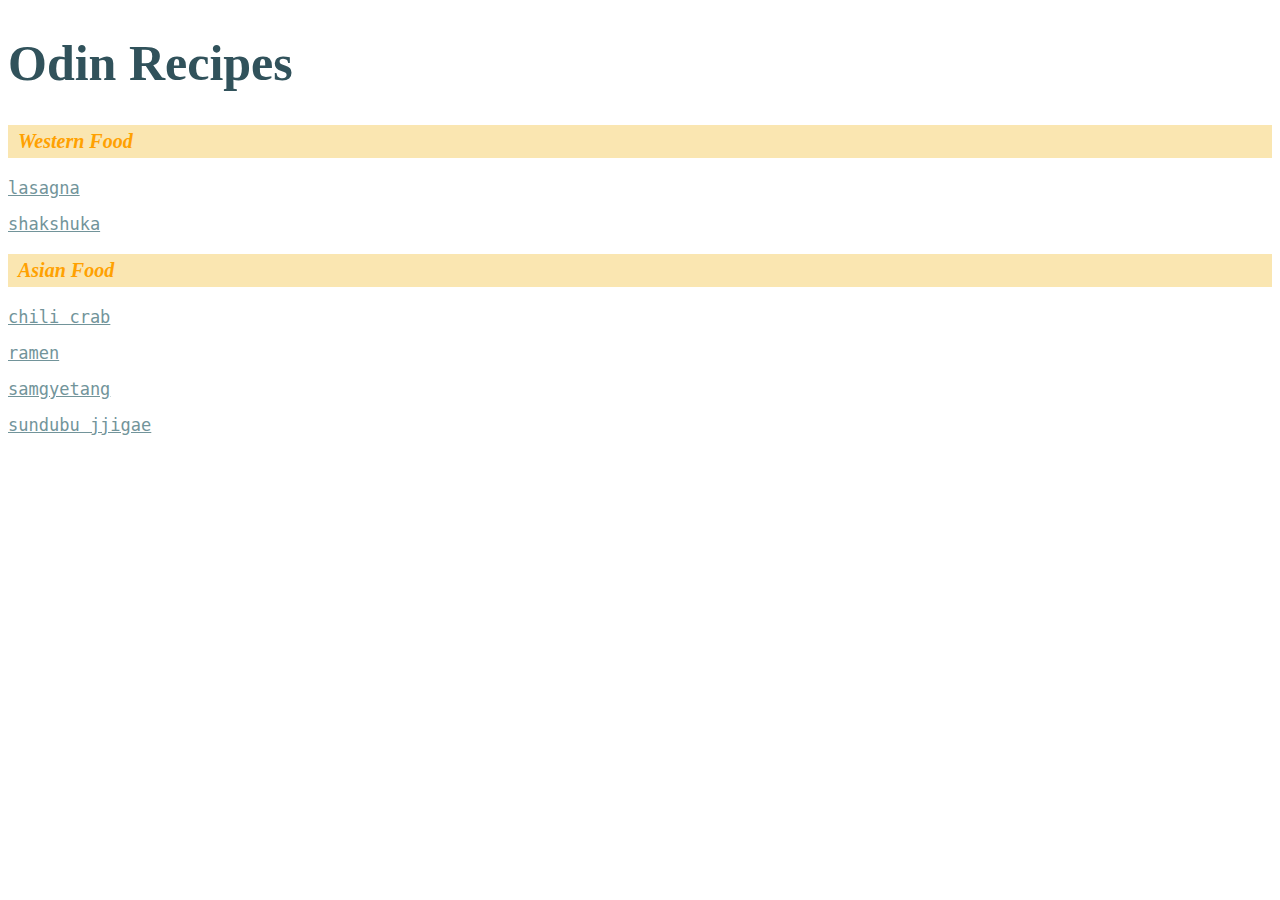
<file: index.html>
<!DOCTYPE html>
<html lang="en">
<head>
  <meta charset="UTF-8">
  <meta name="viewport" content="width=device-width, initial-scale=1.0">
  <link rel="stylesheet" href="style.css">
  <title>Homepage</title>
</head>
<body>
  <h1 class="header">Odin Recipes</h1>

  <h3 class="region">Western Food</h3>
  <p><a href="recipes/lasagna.html">lasagna</a></p>
  <p><a href="recipes/shakshuka.html">shakshuka</a></p>

  <h3 class="region">Asian Food</h3>
  <p><a href="recipes/chili-crab.html">chili crab</a></p>
  <p><a href="recipes/ramen.html">ramen</a></p>
  <p><a href="recipes/samgyetang.html">samgyetang</a></p>
  <p><a href="recipes/sundubu-jjigae.html">sundubu jjigae</a></p>
</body>
</html>
</file>
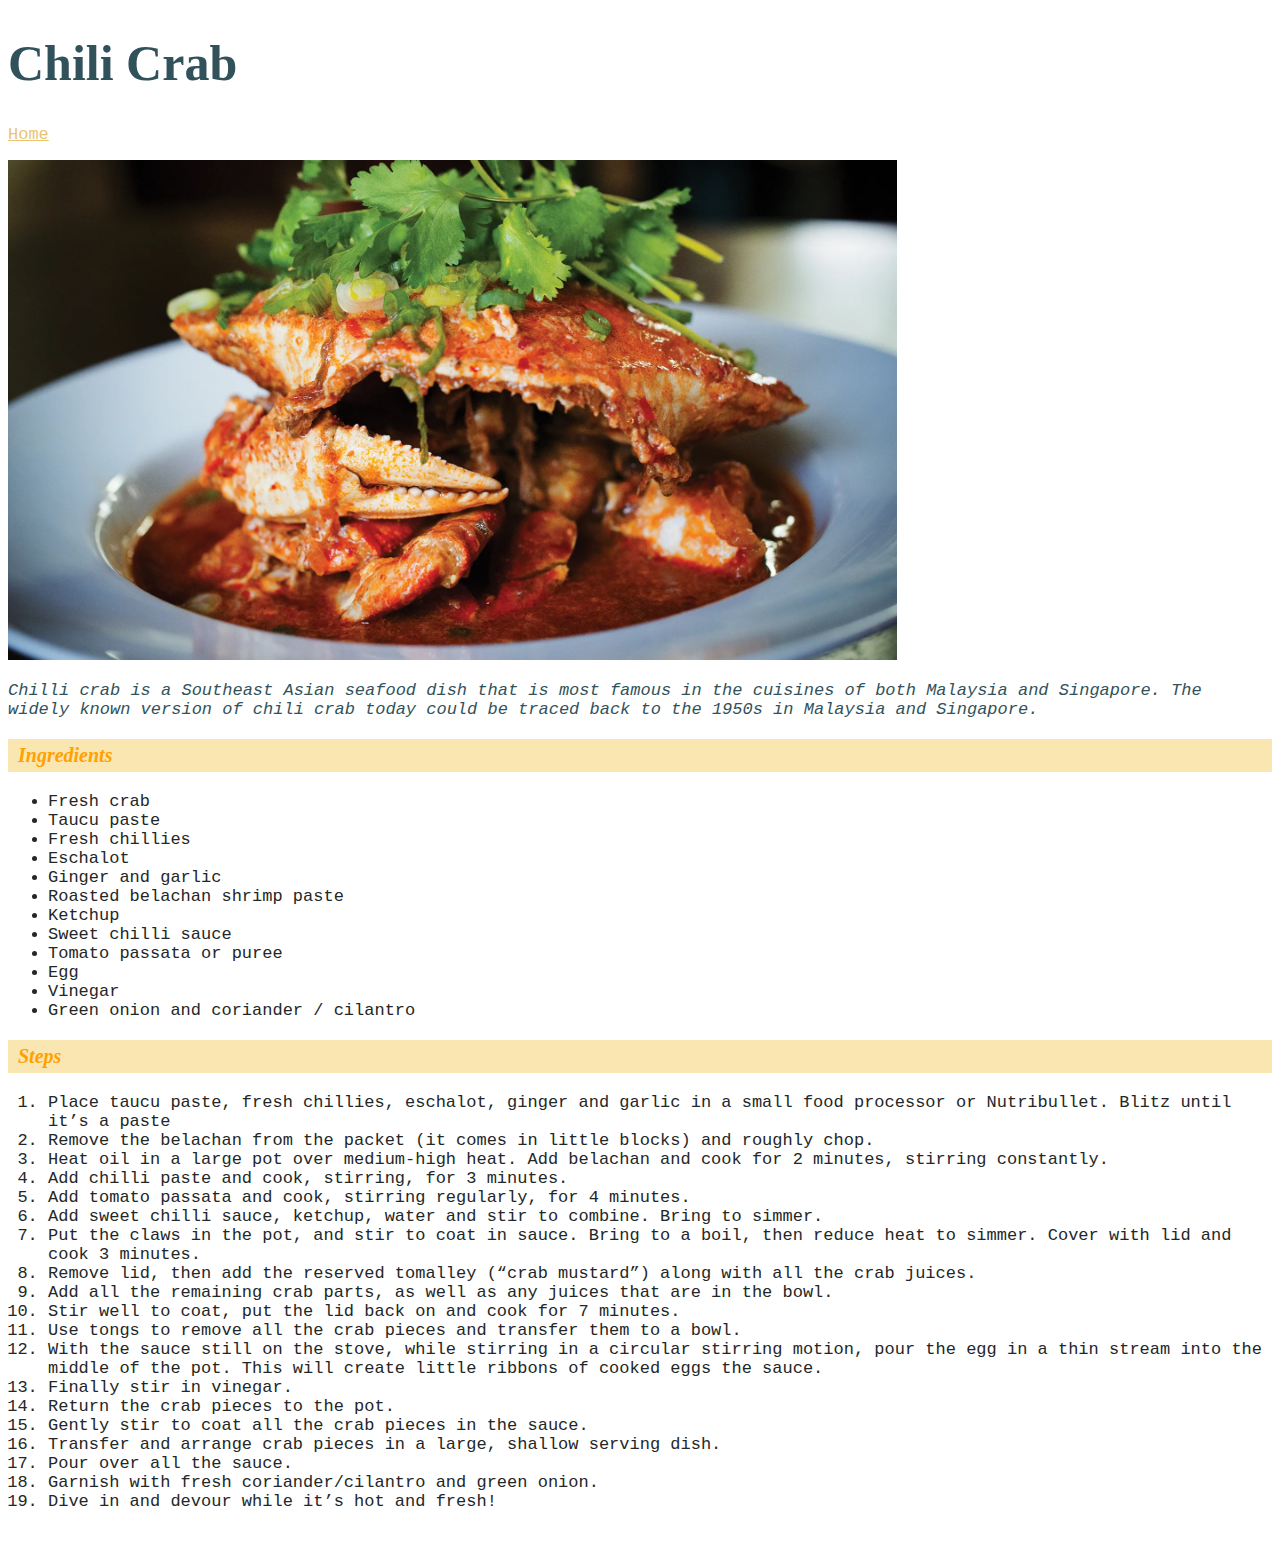
<file: recipes/chili-crab.html>
<!DOCTYPE html>
<html lang="en">
<head>
  <meta charset="UTF-8">
  <meta name="viewport" content="width=device-width, initial-scale=1.0">
  <link rel="stylesheet" href="style.css">
  <title>chili-crab</title>
</head>
<body>
  <h1 class="header">Chili Crab</h1>
  <p><a href="../index.html">Home</a></p>
  <img src="./imgs/chili-crab-2000x1125.webp" alt="image of chili crab" height="500" width="889">
  
  <p class="desc"><em>Chilli crab is a Southeast Asian seafood dish that is most famous in the cuisines of both Malaysia and Singapore. The widely known version of chili crab today could be traced back to the 1950s in Malaysia and Singapore.</em></p>

  <h3 class="section">Ingredients</h3>
  <ul>
    <li>Fresh crab</li>
    <li>Taucu paste</li>
    <li>Fresh chillies</li>
    <li>Eschalot</li>
    <li>Ginger and garlic</li>
    <li>Roasted belachan shrimp paste</li>
    <li>Ketchup</li>
    <li>Sweet chilli sauce</li>
    <li>Tomato passata or puree</li>
    <li>Egg</li>
    <li>Vinegar</li>
    <li>Green onion and coriander / cilantro</li>
  </ul>

  <h3 class="section">Steps</h3>
  <ol>
    <li>Place taucu paste, fresh chillies, eschalot, ginger and garlic in a small food processor or Nutribullet. Blitz until it’s a paste</li>
    <li>Remove the belachan from the packet (it comes in little blocks) and roughly chop.</li>
    <li>Heat oil in a large pot over medium-high heat. Add belachan and cook for 2 minutes, stirring constantly.</li>
    <li>Add chilli paste and cook, stirring, for 3 minutes.</li>
    <li>Add tomato passata and cook, stirring regularly, for 4 minutes.</li>
    <li>Add sweet chilli sauce, ketchup, water and stir to combine. Bring to simmer.</li>
    <li>Put the claws in the pot, and stir to coat in sauce. Bring to a boil, then reduce heat to simmer. Cover with lid and cook 3 minutes.</li>
    <li>Remove lid, then add the reserved tomalley (“crab mustard”) along with all the crab juices.</li>
    <li>Add all the remaining crab parts, as well as any juices that are in the bowl.</li>
    <li>Stir well to coat, put the lid back on and cook for 7 minutes.</li>
    <li>Use tongs to remove all the crab pieces and transfer them to a bowl.</li>
    <li>With the sauce still on the stove, while stirring in a circular stirring motion, pour the egg in a thin stream into the middle of the pot. This will create little ribbons of cooked eggs the sauce.</li>
    <li>Finally stir in vinegar.</li>
    <li>Return the crab pieces to the pot.</li>
    <li>Gently stir to coat all the crab pieces in the sauce.</li>
    <li>Transfer and arrange crab pieces in a large, shallow serving dish.</li>
    <li>Pour over all the sauce.</li>
    <li>Garnish with fresh coriander/cilantro and green onion.</li>
    <li>Dive in and devour while it’s hot and fresh!</li>
  </ol>
</body>
</html>
</file>
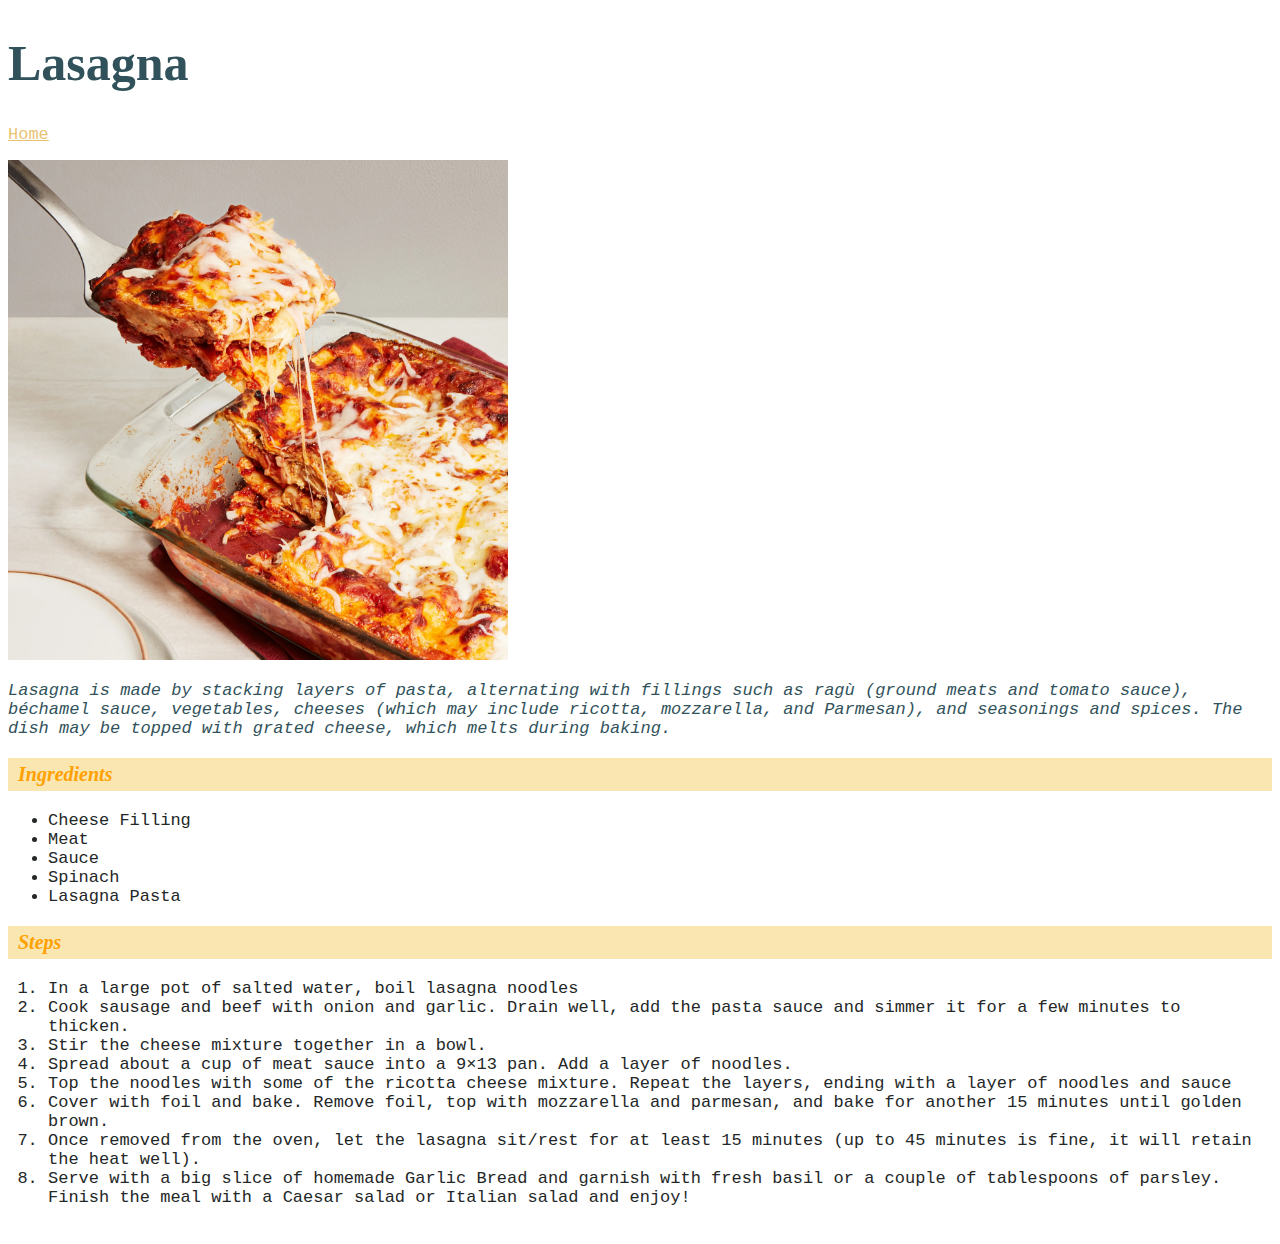
<file: recipes/lasagna.html>
<!DOCTYPE html>
<html lang="en">
<head>
  <meta charset="UTF-8">
  <meta name="viewport" content="width=device-width, initial-scale=1.0">
  <link rel="stylesheet" href="style.css">
  <title>lasagna</title>
</head>
<body>
  <h1 class="header">Lasagna</h1>
  <p><a href="../index.html">Home</a></p>
  <img src="./imgs/lasagna-2900x2900.webp" alt="image of lasagna" height="500" width="500">
  
  <p class="desc"><em>Lasagna is made by stacking layers of pasta, alternating with fillings such as ragù (ground meats and tomato sauce), béchamel sauce, vegetables, cheeses (which may include ricotta, mozzarella, and Parmesan), and seasonings and spices. The dish may be topped with grated cheese, which melts during baking.</em></p>

  <h3 class="section">Ingredients</h3>
  <ul>
    <li>Cheese Filling</li>
    <li>Meat</li>
    <li>Sauce</li>
    <li>Spinach</li>
    <li>Lasagna Pasta</li>
  </ul>

  <h3 class="section">Steps</h3>
  <ol>
    <li>In a large pot of salted water, boil lasagna noodles</li>
    <li>Cook sausage and beef with onion and garlic. Drain well, add the pasta sauce and simmer it for a few minutes to thicken.</li>
    <li>Stir the cheese mixture together in a bowl.</li>
    <li>Spread about a cup of meat sauce into a 9×13 pan. Add a layer of noodles.</li>
    <li>Top the noodles with some of the ricotta cheese mixture. Repeat the layers, ending with a layer of noodles and sauce</li>
    <li>Cover with foil and bake. Remove foil, top with mozzarella and parmesan, and bake for another 15 minutes until golden brown.</li>
    <li>Once removed from the oven, let the lasagna sit/rest for at least 15 minutes (up to 45 minutes is fine, it will retain the heat well).</li>
    <li>Serve with a big slice of homemade Garlic Bread and garnish with fresh basil or a couple of tablespoons of parsley. Finish the meal with a Caesar salad or Italian salad and enjoy!</li>
  </ol>
</body>
</html>
</file>
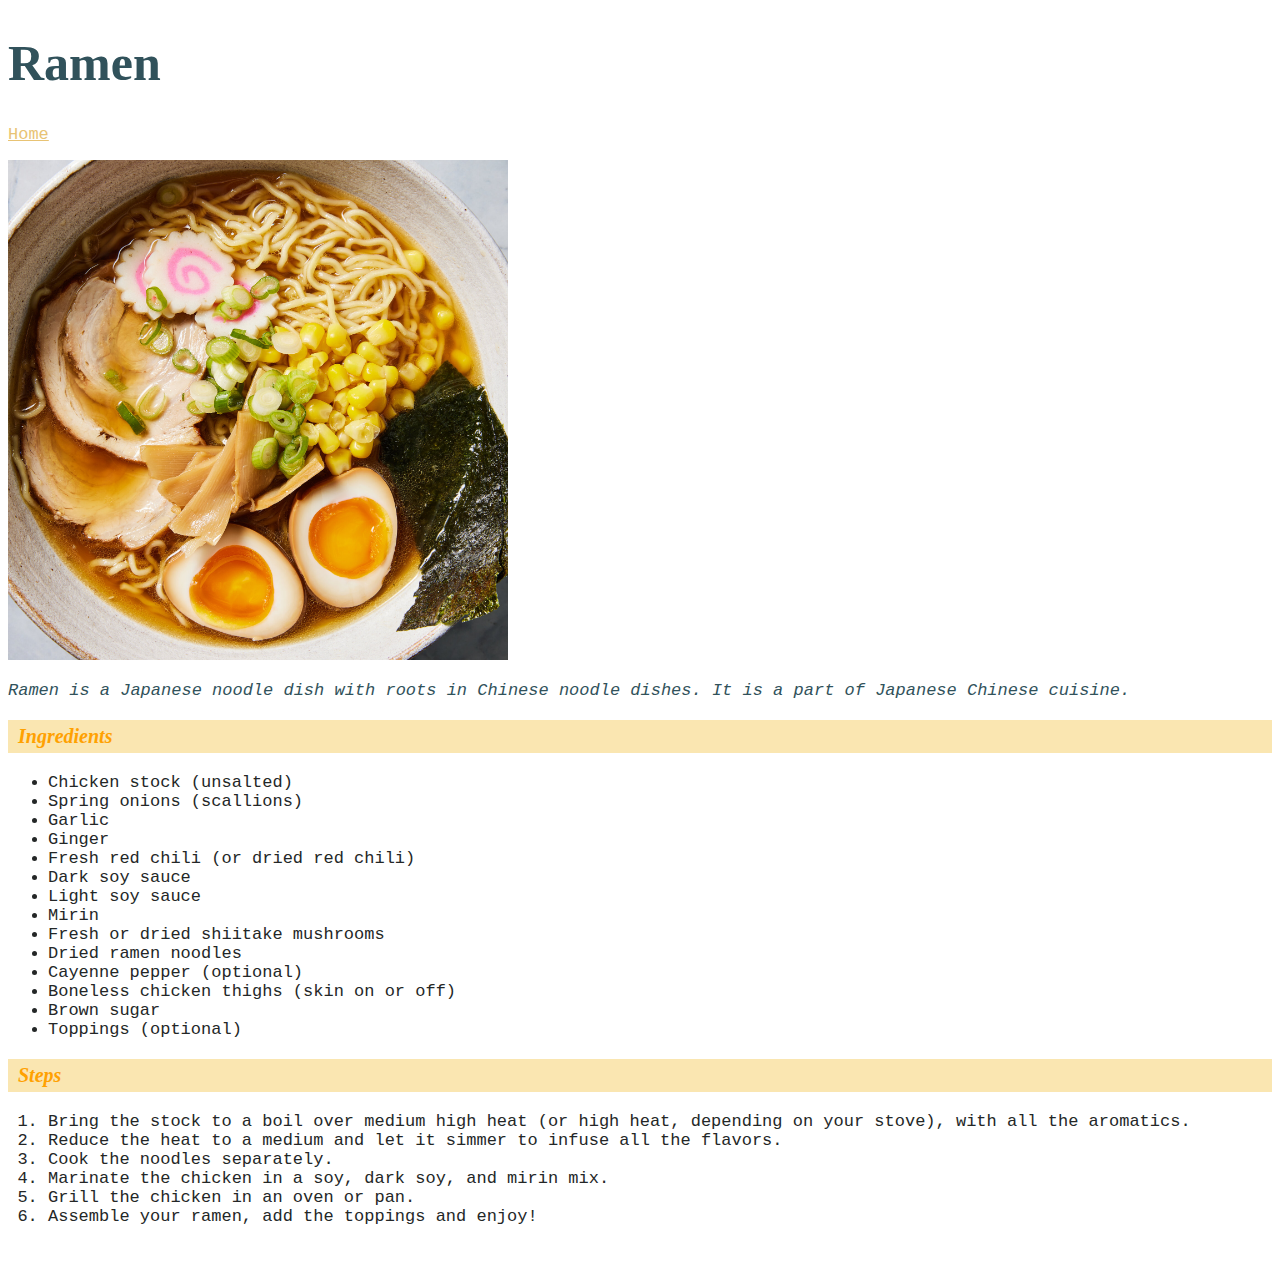
<file: recipes/ramen.html>
<!DOCTYPE html>
<html lang="en">
<head>
  <meta charset="UTF-8">
  <meta name="viewport" content="width=device-width, initial-scale=1.0">
  <link rel="stylesheet" href="style.css">
  <title>ramen</title>
</head>
<body>
  <h1 class="header">Ramen</h1>
  <p><a href="../index.html">Home</a></p>
  <img src="./imgs/ramen-1800x1801.jpg" alt="image of ramen" height="500" width="500">

  <p class="desc"><em>Ramen is a Japanese noodle dish with roots in Chinese noodle dishes. It is a part of Japanese Chinese cuisine.</em></p>
  
  <h3 class="section">Ingredients</h3>
  <ul>
    <li>Chicken stock (unsalted)</li>
    <li>Spring onions (scallions)</li>
    <li>Garlic</li>
    <li>Ginger</li>
    <li>Fresh red chili (or dried red chili)</li>
    <li>Dark soy sauce</li>
    <li>Light soy sauce</li>
    <li>Mirin</li>
    <li>Fresh or dried shiitake mushrooms</li>
    <li>Dried ramen noodles</li>
    <li>Cayenne pepper (optional)</li>
    <li>Boneless chicken thighs (skin on or off)</li>
    <li>Brown sugar</li>
    <li>Toppings (optional)</li>
  </ul>

  <h3 class="section">Steps</h3>
  <ol>
    <li>Bring the stock to a boil over medium high heat (or high heat, depending on your stove), with all the aromatics.</li>
    <li>Reduce the heat to a medium and let it simmer to infuse all the flavors.</li>
    <li>Cook the noodles separately.</li>
    <li>Marinate the chicken in a soy, dark soy, and mirin mix.</li>
    <li>Grill the chicken in an oven or pan.</li>
    <li>Assemble your ramen, add the toppings and enjoy!</li>
  </ol>
</body>
</html>
</file>
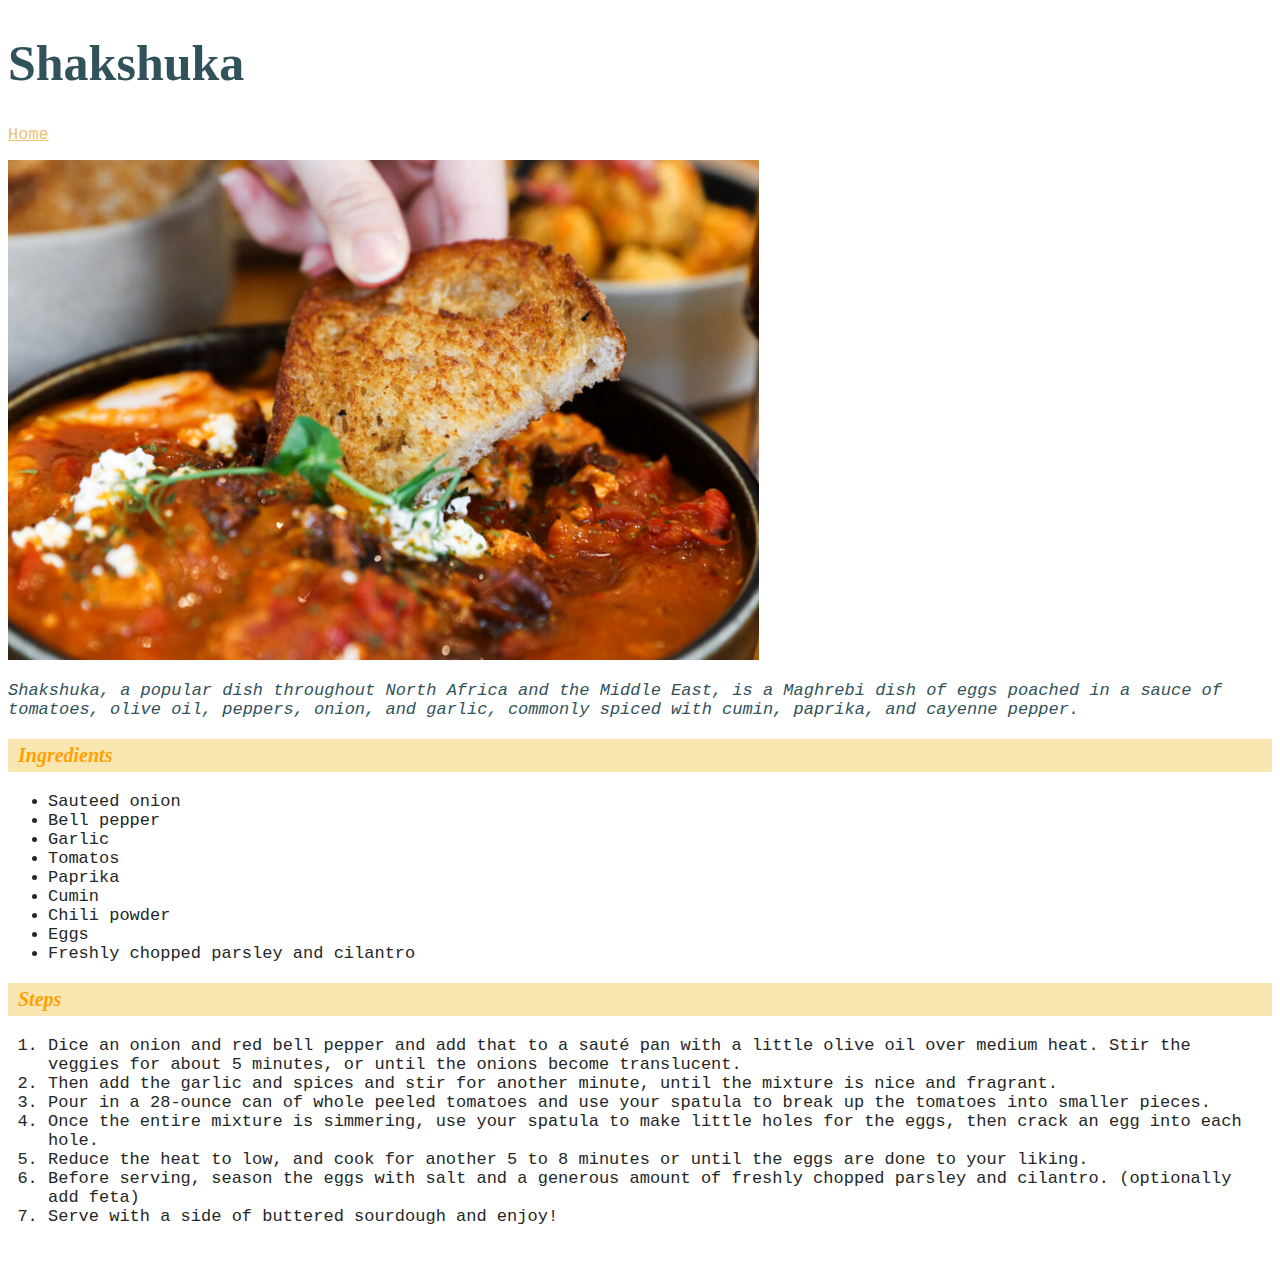
<file: recipes/shakshuka.html>
<!DOCTYPE html>
<html lang="en">
<head>
  <meta charset="UTF-8">
  <meta name="viewport" content="width=device-width, initial-scale=1.0">
  <link rel="stylesheet" href="style.css">
  <title>shakshuka</title>
</head>
<body>
  <h1 class="header">Shakshuka</h1>
  <p><a href="../index.html">Home</a></p>
  <img src="./imgs/shakshuka-1024x682.jpg" alt="image of shakshuka" height="500" width="751">
 
  <p class="desc"><em>Shakshuka, a popular dish throughout North Africa and the Middle East, is a Maghrebi dish of eggs poached in a sauce of tomatoes, olive oil, peppers, onion, and garlic, commonly spiced with cumin, paprika, and cayenne pepper.</em></p>

  <h3 class="section">Ingredients</h3>
  <ul>
    <li>Sauteed onion</li>
    <li>Bell pepper</li>
    <li>Garlic</li>
    <li>Tomatos</li>
    <li>Paprika</li>
    <li>Cumin</li>
    <li>Chili powder</li>
    <li>Eggs</li>
    <li>Freshly chopped parsley and cilantro</li>
  </ul>

  <h3 class="section">Steps</h3>
  <ol>
    <li>Dice an onion and red bell pepper and add that to a sauté pan with a little olive oil over medium heat. Stir the veggies for about 5 minutes, or until the onions become translucent.</li>
    <li>Then add the garlic and spices and stir for another minute, until the mixture is nice and fragrant.</li>
    <li>Pour in a 28-ounce can of whole peeled tomatoes and use your spatula to break up the tomatoes into smaller pieces.</li>
    <li>Once the entire mixture is simmering, use your spatula to make little holes for the eggs, then crack an egg into each hole.</li>
    <li>Reduce the heat to low, and cook for another 5 to 8 minutes or until the eggs are done to your liking.</li>
    <li>Before serving, season the eggs with salt and a generous amount of freshly chopped parsley and cilantro. (optionally add feta)</li>
    <li>Serve with a side of buttered sourdough and enjoy!</li>
  </ol>
</body>
</html>
</file>
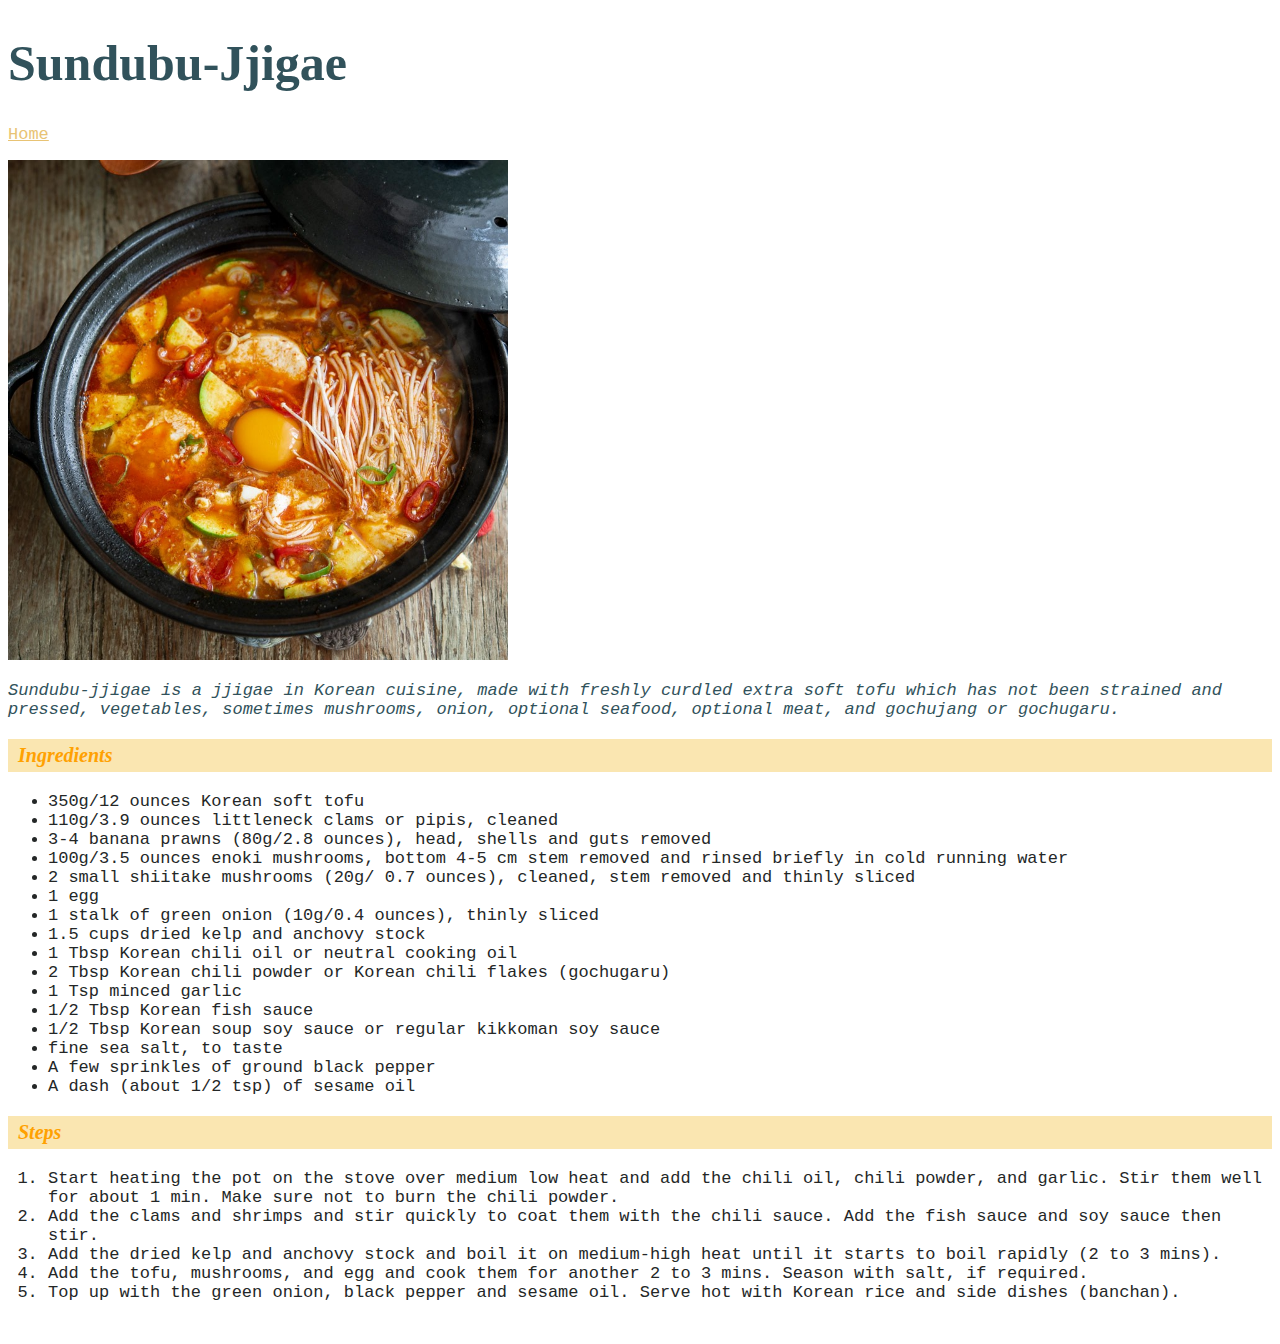
<file: recipes/sundubu-jjigae.html>
<!DOCTYPE html>
<html lang="en">
<head>
  <meta charset="UTF-8">
  <meta name="viewport" content="width=device-width, initial-scale=1.0">
  <link rel="stylesheet" href="style.css">
  <title>Sundubu-jjigae</title>
</head>
<body>
  <h1 class="header">Sundubu-Jjigae</h1>
  <p><a href="../index.html">Home</a></p>
  <img src="./imgs/sundubu-jjigae-800x800.jpg" alt="image of ramen" height="500" width="500">

  <p class="desc"><em>Sundubu-jjigae is a jjigae in Korean cuisine, made with freshly curdled extra soft tofu which has not been strained and pressed, vegetables, sometimes mushrooms, onion, optional seafood, optional meat, and gochujang or gochugaru.</em></p>
  
  <h3 class=section>Ingredients</h3>
  <ul>
    <li>350g/12 ounces Korean soft tofu</li>
    <li>110g/3.9 ounces littleneck clams or pipis, cleaned</li>
    <li>3-4 banana prawns (80g/2.8 ounces), head, shells and guts removed</li>
    <li>100g/3.5 ounces enoki mushrooms, bottom 4-5 cm stem removed and rinsed briefly in cold running water</li>
    <li>2 small shiitake mushrooms (20g/ 0.7 ounces), cleaned, stem removed and thinly sliced</li>
    <li>1 egg</li>
    <li>1 stalk of green onion (10g/0.4 ounces), thinly sliced</li>
    <li>1.5 cups dried kelp and anchovy stock</li>
    <li>1 Tbsp Korean chili oil or neutral cooking oil</li>
    <li>2 Tbsp Korean chili powder or Korean chili flakes (gochugaru)</li>
    <li>1 Tsp minced garlic</li>
    <li>1/2 Tbsp Korean fish sauce</li>
    <li>1/2 Tbsp Korean soup soy sauce or regular kikkoman soy sauce</li>
    <li>fine sea salt, to taste</li>
    <li>A few sprinkles of ground black pepper</li>
    <li>A dash (about 1/2 tsp) of sesame oil</li>
  </ul>

  <h3 class="section">Steps</h3>
  <ol>
    <li>Start heating the pot on the stove over medium low heat and add the chili oil, chili powder, and garlic. Stir them well for about 1 min. Make sure not to burn the chili powder.</li>
    <li>Add the clams and shrimps and stir quickly to coat them with the chili sauce. Add the fish sauce and soy sauce then stir.</li>
    <li>Add the dried kelp and anchovy stock and boil it on medium-high heat until it starts to boil rapidly (2 to 3 mins).</li>
    <li>Add the tofu, mushrooms, and egg and cook them for another 2 to 3 mins. Season with salt, if required.</li>
    <li>Top up with the green onion, black pepper and sesame oil. Serve hot with Korean rice and side dishes (banchan).</li>
  </ol>
</body>
</html>
</file>
<file: style.css>
.header {
  font-family: Georgia, 'Times New Roman', Times, serif;
  font-size: 50px;
  color: #31525b;
}

.region {
  font-family: Georgia, 'Times New Roman', Times, serif;
  color: #ffa101;
  background-color: #fae6b1;
  padding: 5px 10px;
  font-size: 20px;
  font-style: italic;
}

a {
  font-family: 'Lucida Sans', 'Lucida Sans Regular', monospace;
  font-size: 17px;
  color: #72949a;
}

a:hover {
  color: #b3dee5;
}
</file>
<file: recipes/style.css>
.header {
  font-family: Georgia, 'Times New Roman', Times, serif;
  font-size: 50px;
  color: #31525b;
}

.section {
  font-family: Georgia, 'Times New Roman', Times, serif;
  color: #ffa101;
  background-color: #fae6b1;
  padding: 5px 10px;
  font-size: 20px;
  font-style: italic;
}

a {
  font-family: 'Lucida Sans', 'Lucida Sans Regular', monospace;
  font-size: 17px;
  color: #e8c374;
}

a:hover {
  color: #fae6b1;
}

.desc {
  font-family: 'Lucida Sans', 'Lucida Sans Regular', monospace;
  font-size: 17px;
  color: #31525b;
}

li {
  font-family: 'Lucida Sans', 'Lucida Sans Regular', monospace;
  font-size: 17px;
  color: #242727;
}
</file>
